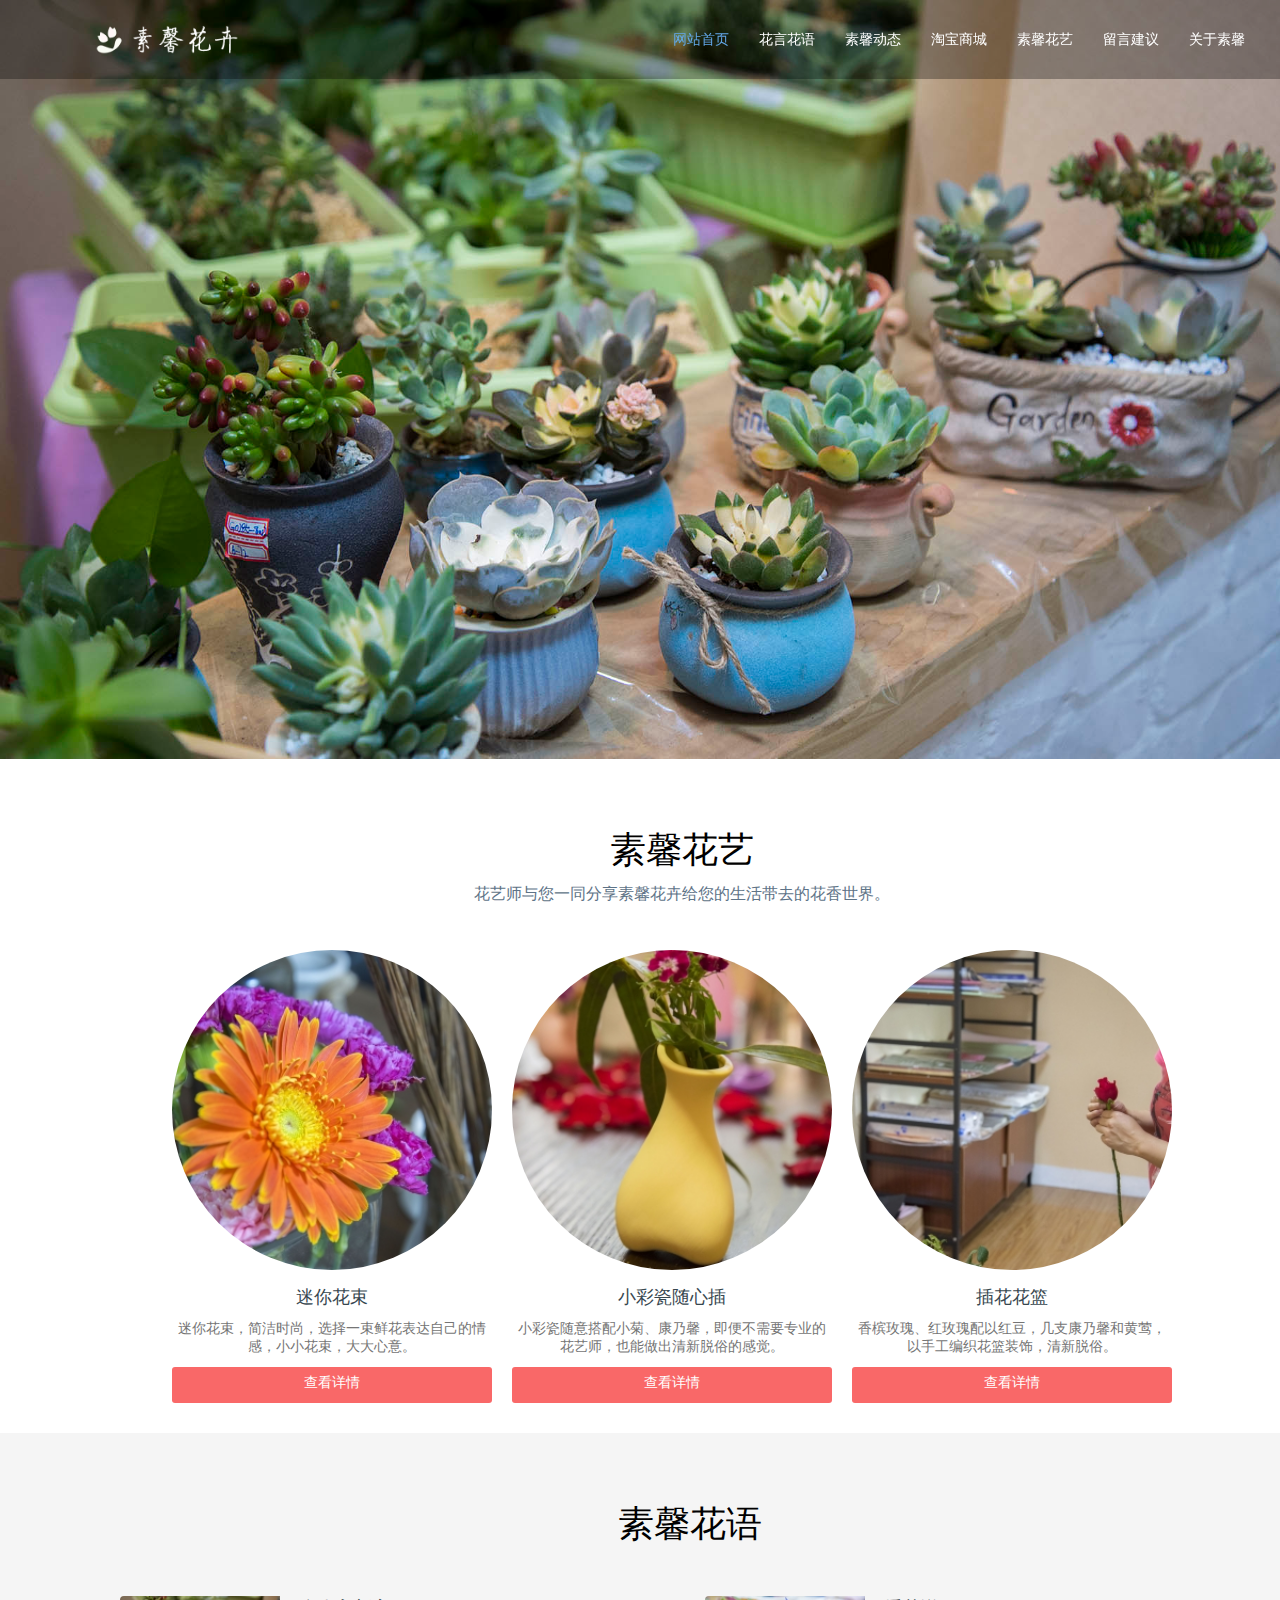
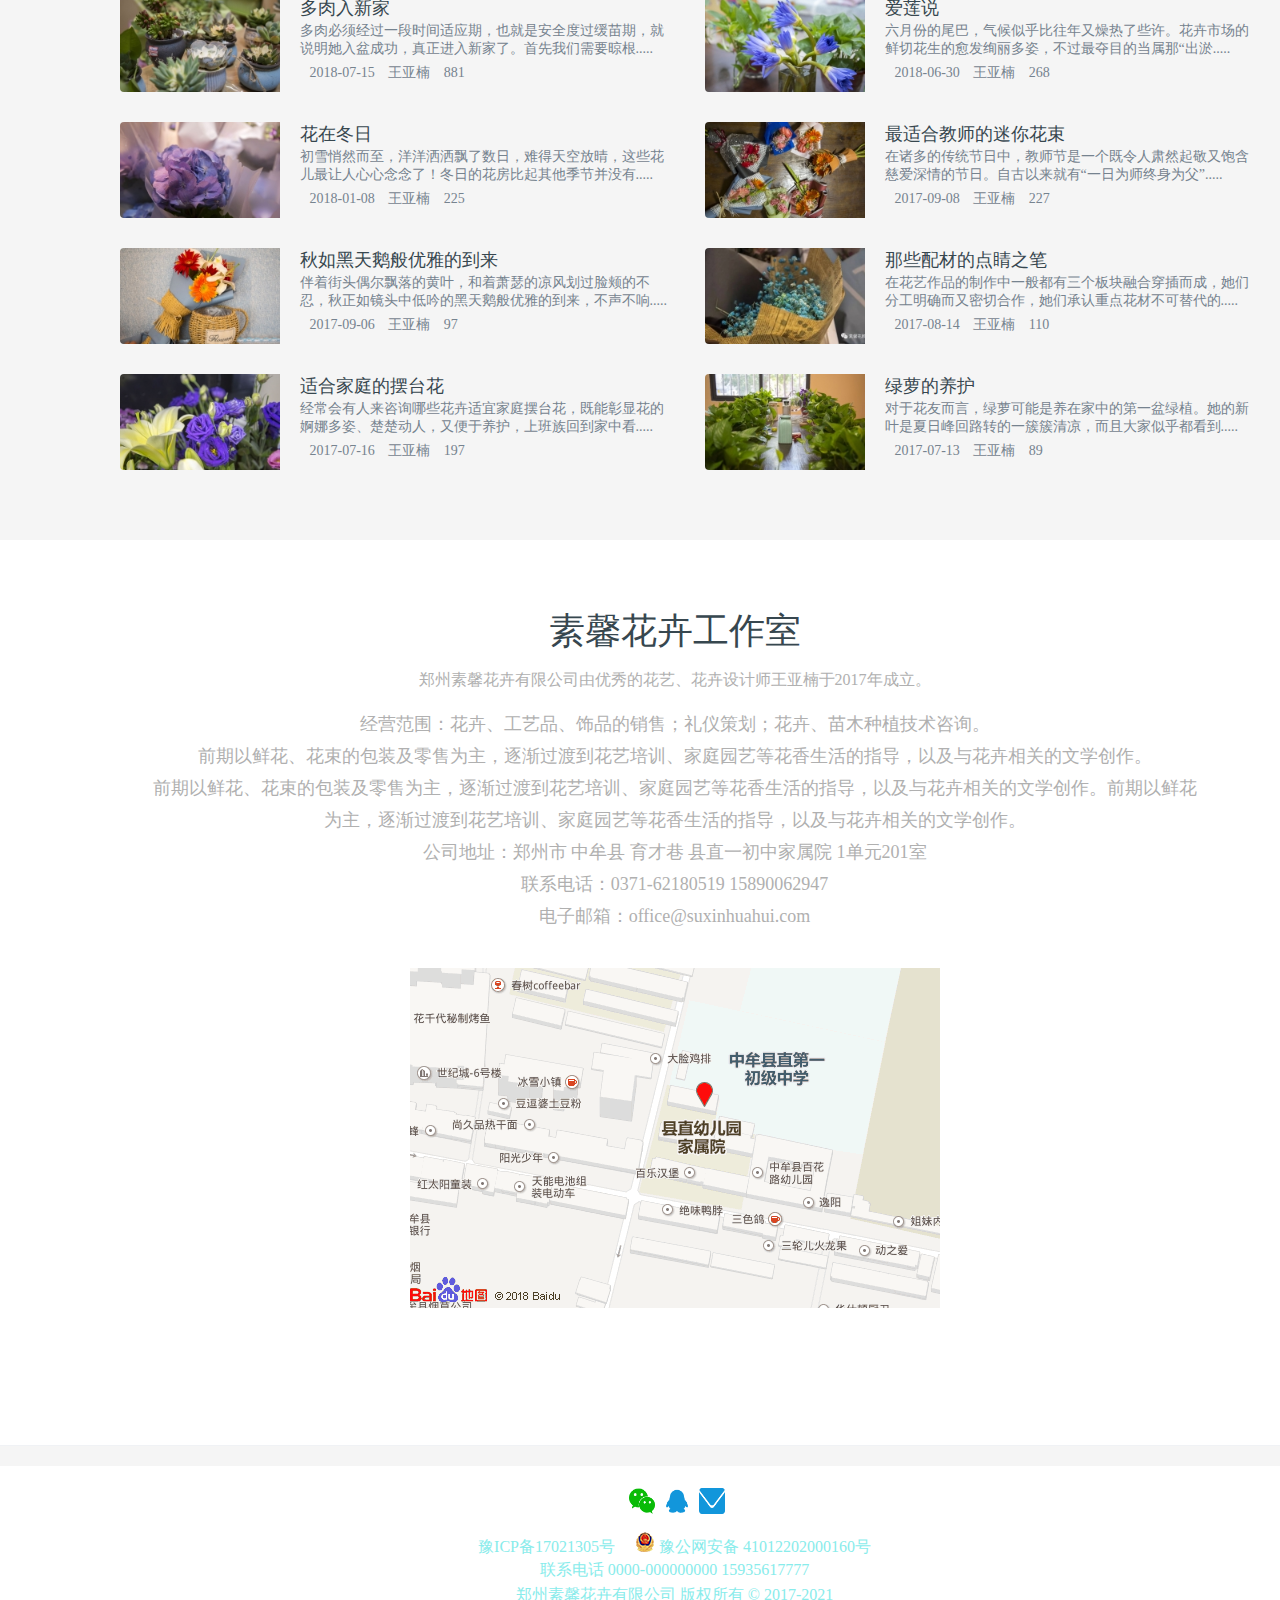
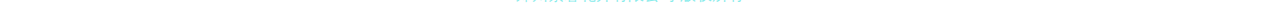
<file: index.html>
<!DOCTYPE html>
<html lang="en">
<head>
    <meta charset="UTF-8">
    <title>素心花卉</title>
</head>
<link rel="stylesheet" href="css/素馨花卉.css">
<link rel="stylesheet" href="http://at.alicdn.com/t/font_1019578_id6j3xo025b.css">
<body>
<!--导航栏开始-->
<div class="top">
    <div class="title">
        <img src="img/素馨花卉/top/logo.png" alt="">
        <p class="title-text">关于素馨</p>
        <p class="title-text">留言建议</p>
        <p class="title-text">素馨花艺</p>
        <p class="title-text">淘宝商城</p>
        <p class="title-text">素馨动态</p>
        <p class="b title-text"><a href="花言花语.html">花言花语</a></p>
        <p class="a title-text">网站首页</p>

    </div>
</div>
<!--导航栏结束-->
<!--轮播图开始-->
<div class="lunbo">
    <img src="img/素馨花卉/lunbo/lunbo1.jpg" alt="">
    <div class="dots">
        <div class="dot hover"></div>
        <div class="dot"></div>
    </div>
</div>
<!--轮播图结束-->
<!--素馨花艺开始-->
<div class="huayi-box">
    <div class="container">
        <div class="container-title">
          <li class="name">素馨花艺</li>
            <li class="desc">花艺师与您一同分享素馨花卉给您的生活带去的花香世界。</li>
        </div>
        <div class="container-bd">
            <div class="jiantou">
                <i class="iconfont icon-arrow_left"></i>
            </div>
            <div class="container-main">
                <div class="box">
                    <img src="img/素馨花卉/huayi/flower1.jpg" alt="" class="circle">
                    <h4>迷你花束</h4>
                    <p>迷你花束，简洁时尚，选择一束鲜花表达自己的情感，小小花束，大大心意。</p>
                    <div class="desc">
                        <p class="desc-word">
                            <i class="iconfont icon-shexiangji"></i>
                            查看详情
                        </p>
                    </div>
                </div>
                <div class="box">
                    <img src="img/素馨花卉/huayi/flower2.jpg" alt="" class="circle">
                    <h4>小彩瓷随心插</h4>
                    <p>小彩瓷随意搭配小菊、康乃馨，即便不需要专业的花艺师，也能做出清新脱俗的感觉。</p>
                    <div class="desc">
                        <p class="desc-word">
                            <i class="iconfont icon-shexiangji"></i>
                            查看详情
                        </p>
                    </div>
                </div>
                <div class="box">
                    <img src="img/素馨花卉/huayi/flower3.jpg" alt="" class="circle">
                    <h4>插花花篮</h4>
                    <p>香槟玫瑰、红玫瑰配以红豆，几支康乃馨和黄莺，以手工编织花篮装饰，清新脱俗。</p>
                    <div class="desc">
                        <p class="desc-word">
                            <i class="iconfont icon-shexiangji"></i>
                            查看详情
                        </p>
                    </div>
                </div>
                <div class="jiantou1">
                    <i class="iconfont icon-arrow_right"></i>
                </div>
            </div>
        </div>
    </div>
</div>
<!--素馨花艺结束-->
<!--素馨花语开始-->
<div class="huayu-box">
<div class="huayu-body">
    <div class="huayu-title">
        <li class="name">素馨花语</li>
    </div>
    <div class="huayu-text">
        <div class="huayu-small">
                <img src="img/素馨花卉/huayu/huayu1.jpg" alt="">
            <div class="text-bigbox">
                <li class="small-title">
                  多肉入新家
                </li>
                <li class="small-text">
                    多肉必须经过一段时间适应期，也就是安全度过缓苗期，就说明她入盆成功，真正进入新家了。首先我们需要晾根.....
                </li>
                <li class="small-info">
                    <span>2018-07-15</span>
                    <span>王亚楠</span>
                    <span>
                        <i class="iconfont icon-yanjing"></i>
                        881
                    </span>
                </li>
            </div>
        </div>
        <div class="huayu-small">
            <span><img src="img/素馨花卉/huayu/huayu2.jpg" alt=""></span>
            <div class="text-bigbox">
                <li class="small-title">
                    爱莲说
                </li>
                <li class="small-text">
                    六月份的尾巴，气候似乎比往年又燥热了些许。花卉市场的鲜切花生的愈发绚丽多姿，不过最夺目的当属那“出淤.....
                </li>
                <li class="small-info">
                    <span>2018-06-30</span>
                    <span>王亚楠</span>
                    <span>
                        <i class="iconfont icon-yanjing"></i>
                        268
                    </span>
                </li>
            </div>
        </div>
        <div class="huayu-small">
            <img src="img/素馨花卉/huayu/huayu3.jpg" alt="">
            <div class="text-bigbox">
                <li class="small-title">
                    花在冬日
                </li>
                <li class="small-text">
                    初雪悄然而至，洋洋洒洒飘了数日，难得天空放晴，这些花儿最让人心心念念了！冬日的花房比起其他季节并没有.....                </li>
                <li class="small-info">
                    <span>2018-01-08</span>
                    <span>王亚楠</span>
                    <span>
                        <i class="iconfont icon-yanjing"></i>
                        225
                    </span>
                </li>
            </div>
        </div>
        <div class="huayu-small">
            <img src="img/素馨花卉/huayu/huayu4.jpg" alt="">
            <div class="text-bigbox">
                <li class="small-title">
                    最适合教师的迷你花束
                </li>
                <li class="small-text">
                    在诸多的传统节日中，教师节是一个既令人肃然起敬又饱含慈爱深情的节日。自古以来就有“一日为师终身为父”.....                </li>
                <li class="small-info">
                    <span>2017-09-08</span>
                    <span>王亚楠</span>
                    <span>
                        <i class="iconfont icon-yanjing"></i>
                        227
                    </span>
                </li>
            </div>
        </div>
        <div class="huayu-small">
            <img src="img/素馨花卉/huayu/huayu5.jpg" alt="">
            <div class="text-bigbox">
                <li class="small-title">
                    秋如黑天鹅般优雅的到来
                </li>
                <li class="small-text">
                    伴着街头偶尔飘落的黄叶，和着萧瑟的凉风划过脸颊的不忍，秋正如镜头中低吟的黑天鹅般优雅的到来，不声不响.....                </li>
                <li class="small-info">
                    <span>2017-09-06</span>
                    <span>王亚楠</span>
                    <span>
                        <i class="iconfont icon-yanjing"></i>
                        97
                    </span>
                </li>
            </div>
        </div>
        <div class="huayu-small">
            <img src="img/素馨花卉/huayu/huayu6.jpg" alt="">
            <div class="text-bigbox">
                <li class="small-title">
                    那些配材的点睛之笔
                </li>
                <li class="small-text">
                    在花艺作品的制作中一般都有三个板块融合穿插而成，她们分工明确而又密切合作，她们承认重点花材不可替代的.....                </li>
                <li class="small-info">
                    <span>2017-08-14</span>
                    <span>王亚楠</span>
                    <span>
                        <i class="iconfont icon-yanjing"></i>
                        110
                    </span>
                </li>
            </div>
        </div>
        <div class="huayu-small">
            <img src="img/素馨花卉/huayu/huayu7.jpg" alt="">
            <div class="text-bigbox">
                <li class="small-title">
                    适合家庭的摆台花
                </li>
                <li class="small-text">
                    经常会有人来咨询哪些花卉适宜家庭摆台花，既能彰显花的婀娜多姿、楚楚动人，又便于养护，上班族回到家中看.....                </li>
                <li class="small-info">
                    <span>2017-07-16</span>
                    <span>王亚楠</span>
                    <span>
                        <i class="iconfont icon-yanjing"></i>
                        197
                    </span>
                </li>
            </div>
        </div>
        <div class="huayu-small">
            <img src="img/素馨花卉/huayu/huayu8.jpg" alt="">
            <div class="text-bigbox">
                <li class="small-title">
                    绿萝的养护
                </li>
                <li class="small-text">
                    对于花友而言，绿萝可能是养在家中的第一盆绿植。她的新叶是夏日峰回路转的一簇簇清凉，而且大家似乎都看到.....                </li>
                <li class="small-info">
                    <span>2017-07-13</span>
                    <span>王亚楠</span>
                    <span>
                        <i class="iconfont icon-yanjing"></i>
                        89
                    </span>
                </li>
            </div>
        </div>
    </div>
</div>
</div>
<!--素馨花语结束-->
<!--工作室开始-->
<div class="workroom-box">
<div class="workroom-cont">
    <div class="workroom-title">
        <p>素馨花卉工作室</p>
    </div>
    <div class="workroom-text">
        <p class="first">
            郑州素馨花卉有限公司由优秀的花艺、花卉设计师王亚楠于2017年成立。
        </p>
        <p class="second">
            经营范围：花卉、工艺品、饰品的销售；礼仪策划；花卉、苗木种植技术咨询。
        </p>
        <p class="second">
            前期以鲜花、花束的包装及零售为主，逐渐过渡到花艺培训、家庭园艺等花香生活的指导，以及与花卉相关的文学创作。
        </p>
        <p class="second">
            前期以鲜花、花束的包装及零售为主，逐渐过渡到花艺培训、家庭园艺等花香生活的指导，以及与花卉相关的文学创作。前期以鲜花
        </p>
        <p class="second">
            为主，逐渐过渡到花艺培训、家庭园艺等花香生活的指导，以及与花卉相关的文学创作。
        </p>
        <p class="second">
            公司地址：郑州市 中牟县 育才巷 县直一初中家属院 1单元201室
        </p>
        <p class="second">
            联系电话：0371-62180519 15890062947
        </p>
        <p class="second">
            电子邮箱：office@suxinhuahui.com
        </p>
        <p class="second">
            <!--空一行-->
        </p>
        <div class="map">
            <img src="img/素馨花卉/workroom/map.png" alt="">
        </div>
    </div>
</div>
</div>
<!--工作室结束-->
<!--底部开始-->
<div class="footer-box">
    <div class="first-line">
        <!--空一行-->
    </div>
    <div class="tubiao">
        <img src="img/素馨花卉/dibu/weixin.png" alt="" class="pic">
        <img src="img/素馨花卉/dibu/QQ.png" alt="" class="pic">
        <img src="img/素馨花卉/dibu/email.png" alt="" class="pic">
    </div>
    <div class="foot-text">
        <div class="text-box">豫ICP备17021305号&nbsp&nbsp&nbsp&nbsp
            <img src="img/素馨花卉/dibu/gonganbeian.png" alt="">
            豫公网安备 41012202000160号</div>
        <div class="text-box">联系电话 0000-000000000  15935617777</div>
        <div class="text-box">郑州素馨花卉有限公司 版权所有 © 2017-2021</div>
    </div>
</div>
<!--底部结束-->
</body>
</html>
</file>
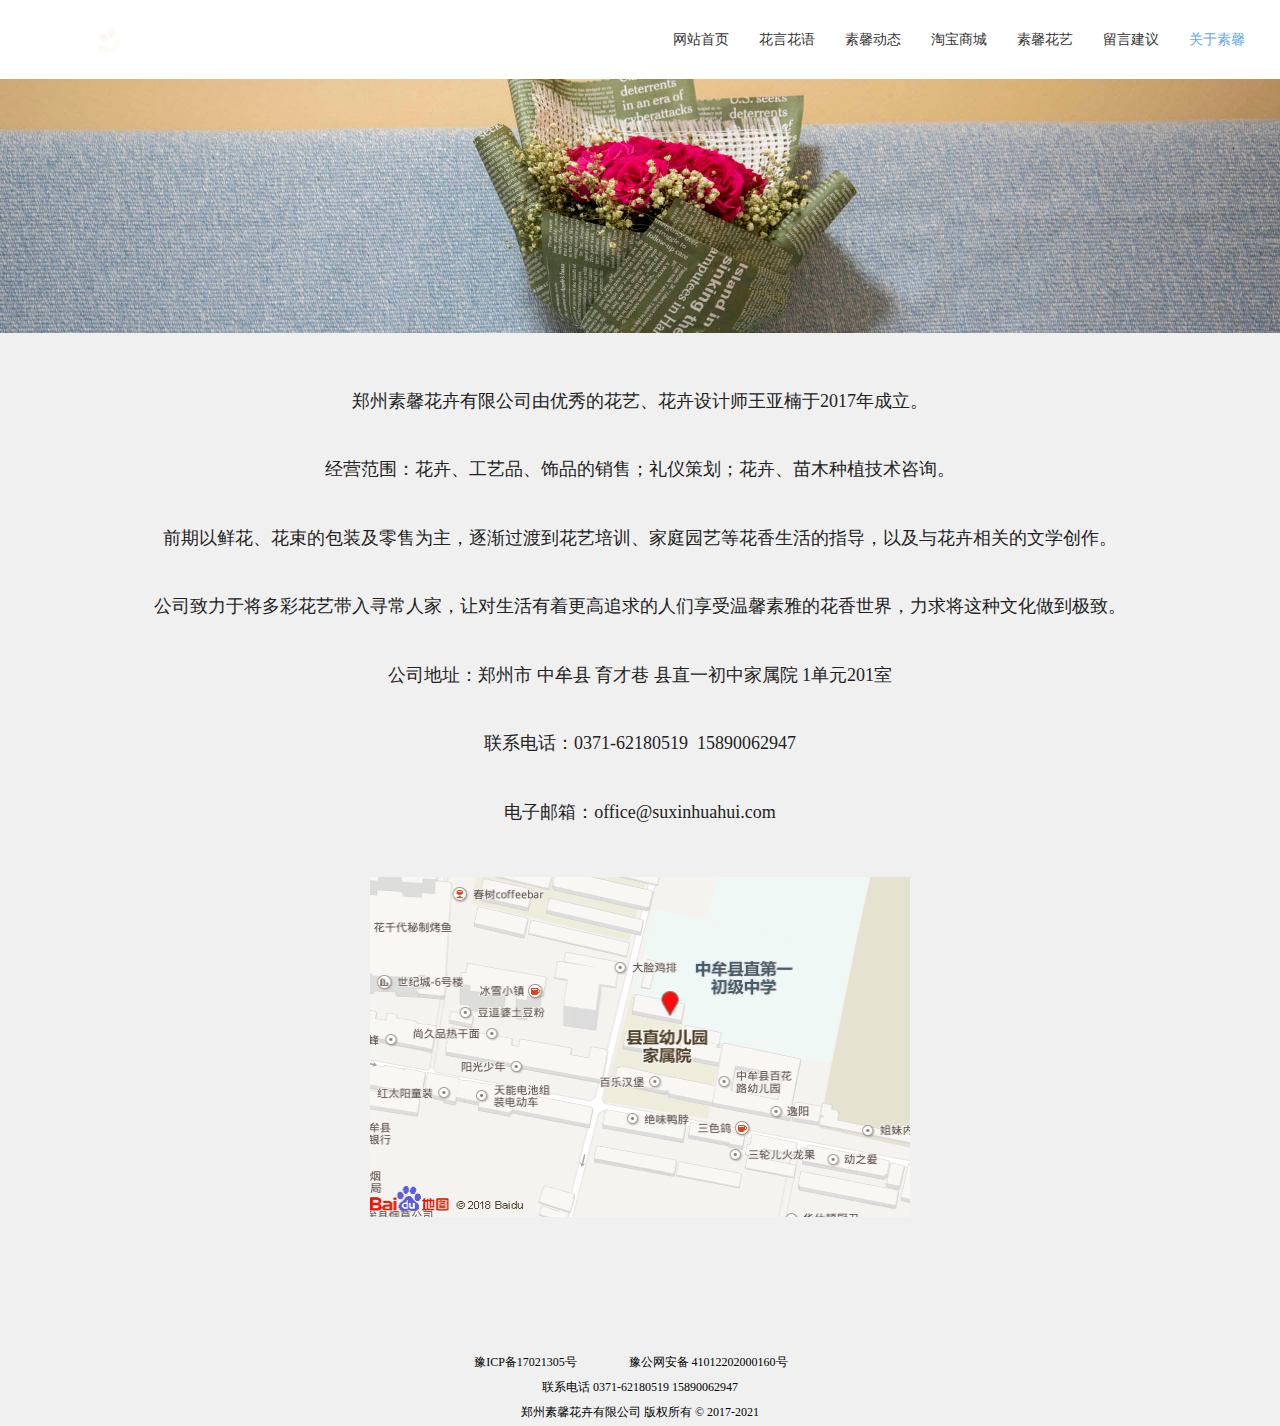
<file: 关于素馨.html>
<!DOCTYPE html>
<html lang="en">
<head>
    <meta charset="UTF-8">
    <title>关于素馨</title>
    <link rel="stylesheet" href="css/关于素馨.css">
    <link rel="stylesheet" href="http://at.alicdn.com/t/font_1023496_upj29o3gq6o.css">
</head>
<body>
<div class="bigbox">
    <!--导航栏开始-->
    <div class="top">
        <div class="title">
            <img src="img/素馨花卉/top/logo.png" alt="">
            <p class="a title-text">关于素馨</p>
            <p class="title-text">留言建议</p>
            <p class="title-text">素馨花艺</p>
            <p class="title-text">淘宝商城</p>
            <p class="title-text">素馨动态</p>
            <p class="title-text">花言花语</p>
            <p class="title-text">网站首页</p>
        </div>
    </div>
    <!--导航栏结束-->
    <div class="flowers-two">
        <img src="img/关于素馨/关于素馨.JPG" alt="">
    </div>
    <!--第三行开始-->
    <div class="flowers-three">
        <div class="three-words">郑州素馨花卉有限公司由优秀的花艺、花卉设计师王亚楠于2017年成立。</div>
        <div class="three-words">经营范围：花卉、工艺品、饰品的销售；礼仪策划；花卉、苗木种植技术咨询。</div>
        <div class="three-words">前期以鲜花、花束的包装及零售为主，逐渐过渡到花艺培训、家庭园艺等花香生活的指导，以及与花卉相关的文学创作。</div>
        <div class="three-words">公司致力于将多彩花艺带入寻常人家，让对生活有着更高追求的人们享受温馨素雅的花香世界，力求将这种文化做到极致。</div>
        <div class="three-words">公司地址：郑州市 中牟县 育才巷 县直一初中家属院 1单元201室</div>
        <div class="three-words">联系电话：0371-62180519 &nbsp;15890062947</div>
        <div class="three-words">电子邮箱：office@suxinhuahui.com</div>
    </div>
    <!--第三行结束-->
    <!--第四行开始-->
    <div class="flowers-four">
        <img src="img/关于素馨/map.png" alt="">
    </div>
    <!--第四行结束-->
    <!--底部-->

    <div class="flowers-last">
        <div class="last-box">
            <div class="last-one">
                <i class="iconfont icon-weixin"></i>
            </div>
            <div class="last-two">
                <i class="iconfont icon-qq-copy"></i>
            </div>
            <div class="last-three">
                <i class="iconfont icon-duanxin"></i>
            </div>
        </div>
    </div>
    <div class="flowers-footer">
        <div class="footer-one">
            <div class="footer-box">
                <div class="footer-big">豫ICP备17021305号</div>
                <div class="footer-small">豫公网安备 41012202000160号</div>
            </div>
        </div>
        <div class="footer-one">联系电话 0371-62180519  15890062947</div>
        <div class="footer-one">郑州素馨花卉有限公司 版权所有 © 2017-2021</div>
    </div>
    <!--底部-->
</div>
</body>
</html>
</file>
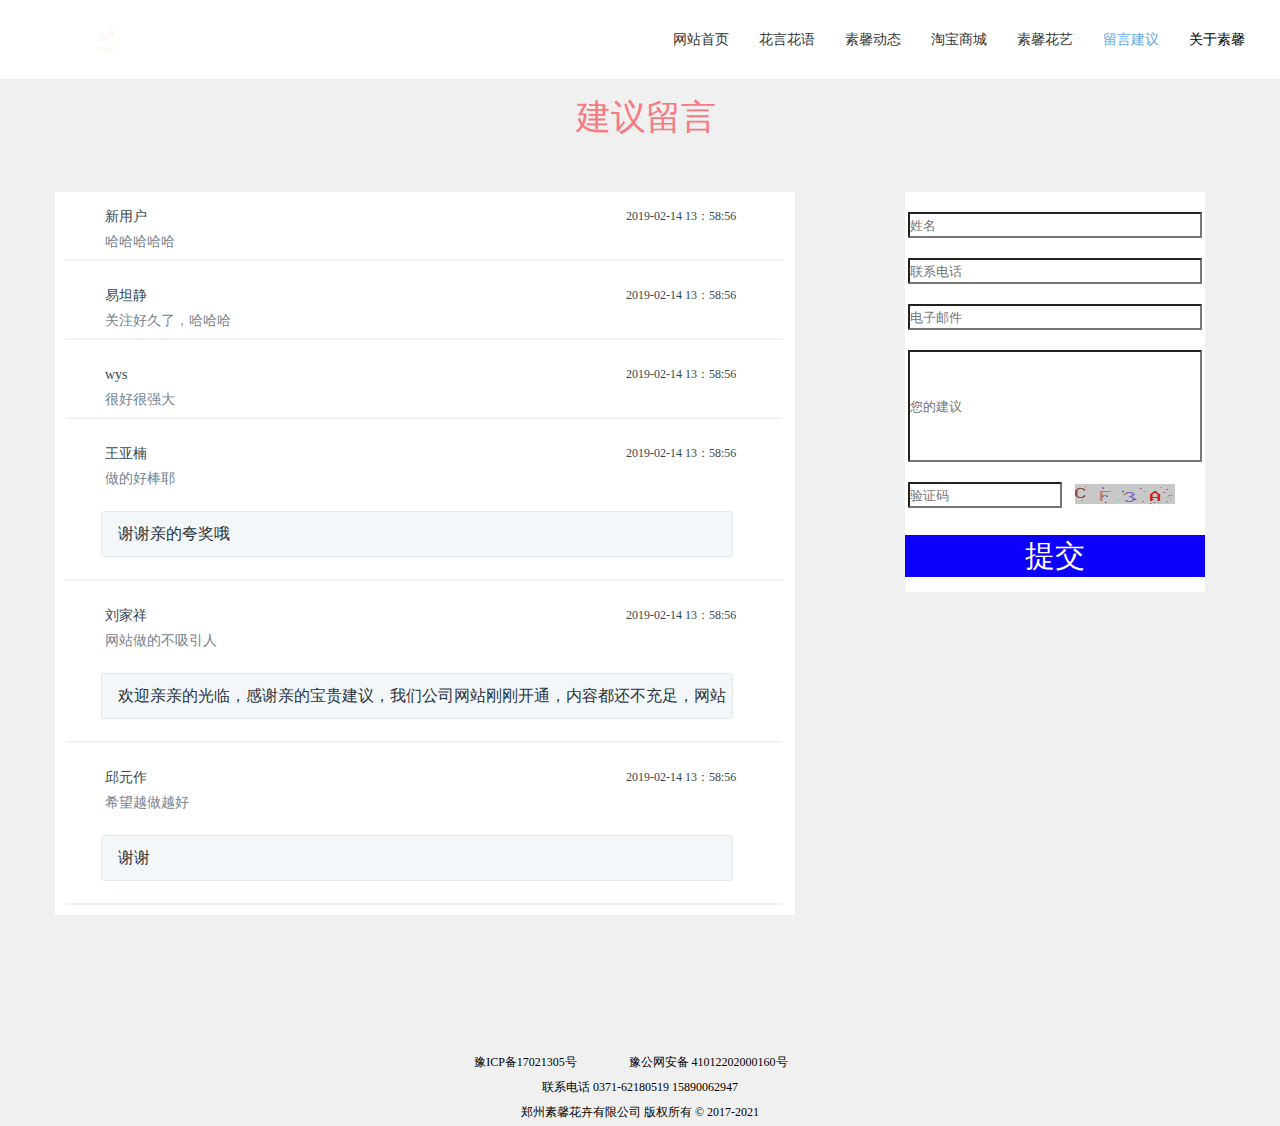
<file: 留言建议.html>
<!DOCTYPE html>
<html lang="en">
<head>
    <meta charset="UTF-8">
    <title>留言建议</title>
    <link rel="stylesheet" href="css/留言建议.css">
    <link rel="stylesheet" href="http://at.alicdn.com/t/font_1019578_tpl2fi1ukp.css">
</head>
<body>
<div class="bigbox">
    <!--导航栏开始-->
    <div class="top">
        <div class="title">
            <img src="img/素馨花卉/top/logo.png" alt="">
            <p class="b title-text"><a href="关于素馨.html">关于素馨</a></p>
            <p class="a title-text">留言建议</p>
            <p class="title-text">素馨花艺</p>
            <p class="title-text">淘宝商城</p>
            <p class="title-text">素馨动态</p>
            <p class="title-text">花言花语</p>
            <p class="title-text">网站首页</p>
        </div>
    </div>
    <!--导航栏结束-->

    <!--第二行-->
    <div class="flowers-two">建议留言</div>
    <!--第二行-->

    <!--大块开始-->
    <div class="flowers-three">
        <div class="three-bigger">
            <div class="bigger-left">
                <div class="left-bigger">
                    <div class="iconKuang"><i class="iconfont icon-yonghu"></i></div>
                    <div class="bigger-one">
                        <div class="one-left">新用户</div>
                        <div class="one-right">2019-02-14 13：58:56</div>
                    </div>
                    <div class="bigger-one1">哈哈哈哈哈</div>
                </div>
                <div class="left-bigger">
                    <div class="iconKuang"><i class="iconfont icon-yonghu"></i></div>
                    <div class="bigger-one">
                        <div class="one-left">易坦静</div>
                        <div class="one-right">2019-02-14 13：58:56</div>
                    </div>
                    <div class="bigger-one1">关注好久了，哈哈哈</div>
                </div>
                <div class="left-bigger">
                    <div class="iconKuang"><i class="iconfont icon-yonghu"></i></div>
                    <div class="bigger-one">
                        <div class="one-left">wys</div>
                        <div class="one-right">2019-02-14 13：58:56</div>
                    </div>
                    <div class="bigger-one1">很好很强大</div>
                </div>
                <div class="left-bigger1">
                    <div class="iconKuang"><i class="iconfont icon-yonghu"></i></div>
                    <div class="bigger-one">
                        <div class="one-left">王亚楠</div>
                        <div class="one-right">2019-02-14 13：58:56</div>
                    </div>
                    <div class="bigger-one1">做的好棒耶</div>
                    <div class="one1-box">&nbsp;&nbsp;&nbsp;&nbsp;谢谢亲的夸奖哦</div>
                </div>
                <div class="left-bigger1">
                    <i class="iconfont icon-yonghu"></i>
                    <div class="bigger-one">
                        <div class="one-left">刘家祥</div>
                        <div class="one-right">2019-02-14 13：58:56</div>
                    </div>
                    <div class="bigger-one1">网站做的不吸引人</div>
                    <div class="one1-box">&nbsp;&nbsp;&nbsp;&nbsp;欢迎亲亲的光临，感谢亲的宝贵建议，我们公司网站刚刚开通，内容都还不充足，网站模板与外观等还都在调试中，敬请期待啊</div>
                </div>
                <div class="left-bigger1">
                    <i class="iconfont icon-yonghu"></i>
                    <div class="bigger-one">
                        <div class="one-left">邱元作</div>
                        <div class="one-right">2019-02-14 13：58:56</div>
                    </div>
                    <div class="bigger-one1">希望越做越好</div>
                    <div class="one1-box">&nbsp;&nbsp;&nbsp;&nbsp;谢谢</div>
                </div>
            </div>
            <div class="bigger-right">
                <input type="text" placeholder="姓名">
                <input type="text" placeholder="联系电话">
                <input type="text" placeholder="电子邮件">
                <div class="right-box">
                <input type="text" placeholder="您的建议" >
                </div>
                <div class="right-box1">
                    <input type="text" placeholder="验证码">
                    <img src="img/留言建议/验证码.png" alt="">
                </div>
                <div class="right2">提交</div>
            </div>
        </div>
    </div>
    <!--底部-->

    <div class="flowers-last">
        <div class="last-box">
            <div class="last-one">
                <i class="iconfont icon-weixin"></i>
            </div>
            <div class="last-two">
                <i class="iconfont icon-qq-copy"></i>
            </div>
            <div class="last-three">
                <i class="iconfont icon-duanxin"></i>
            </div>
        </div>
    </div>
    <div class="flowers-footer">
        <div class="footer-one">
            <div class="footer-box">
                <div class="footer-big">豫ICP备17021305号</div>
                <div class="footer-small">豫公网安备 41012202000160号</div>
            </div>
        </div>
        <div class="footer-one">联系电话 0371-62180519  15890062947</div>
        <div class="footer-one">郑州素馨花卉有限公司 版权所有 © 2017-2021</div>
    </div>
    <!--底部-->
</div>
</div>
</body>
</html>
</file>
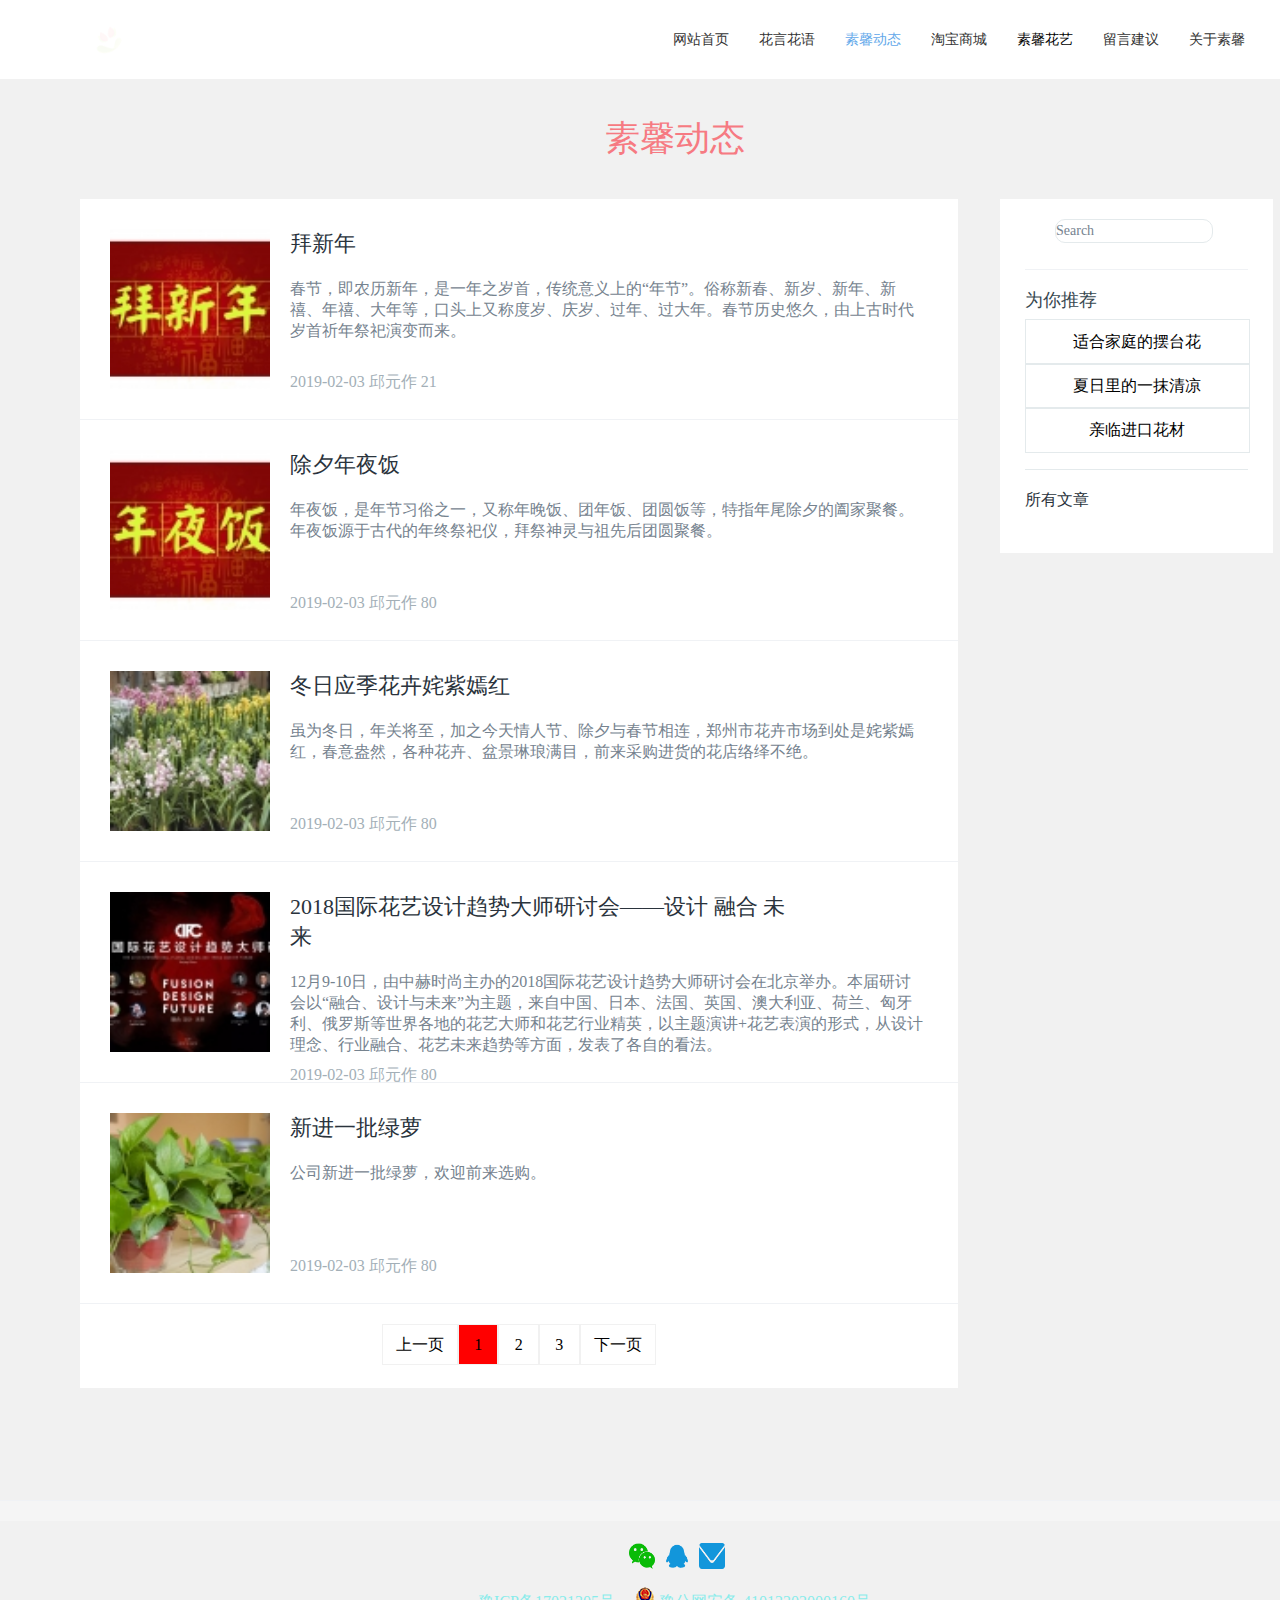
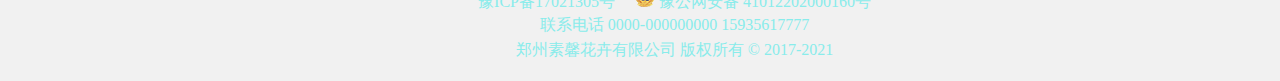
<file: 素馨动态.html>
<!DOCTYPE html>
<html lang="en">
<head>
    <meta charset="UTF-8">
    <title>素馨动态</title>
</head>
<link rel="stylesheet" href="css/素馨动态.css">
<link rel="stylesheet" href="http://at.alicdn.com/t/font_1019578_id6j3xo025b.css">
<body>
<!--导航栏开始-->
<div class="top">
    <div class="title">
        <img src="img/素馨花卉/top/logo.png" alt="">
        <p class="title-text">关于素馨</p>
        <p class="title-text">留言建议</p>
        <p class="b title-text"><a href="素馨花艺.html">素馨花艺</a></p>
        <p class="title-text">淘宝商城</p>
        <p class="a title-text">素馨动态</p>
        <p class="title-text">花言花语</p>
        <p class="title-text">网站首页</p>     <!--继承title-text的样式-->
    </div>
</div>
<!--导航栏结束-->

<!--主体开始-->
<div class="big-box">
    <div class="top1"><p>素馨动态</p></div>
    <div class="zuo">
        <div class="bd-zuo1">
            <div class="bd-zuo11">
                <img src="img/素馨动态/zuo1.jpg" alt="">
                <div class="bd-zuo11-you">
                    <p class="p1">拜新年</p>
                    <p class="p2">春节，即农历新年，是一年之岁首，传统意义上的“年节”。俗称新春、新岁、新年、新禧、年禧、大年等，口头上又称度岁、庆岁、过年、过大年。春节历史悠久，由上古时代岁首祈年祭祀演变而来。</p>
                    <p class="p3">2019-02-03      邱元作      <i class="iconfont icon-yanjing"></i>      21</p>
                </div>
            </div>
        </div>
        <div class="bd-zuo1">
            <div class="bd-zuo11">
                <img src="img/素馨动态/zuo2.jpg" alt="">
                <div class="bd-zuo11-you">
                    <p class="p1">除夕年夜饭</p>
                    <p class="p2">年夜饭，是年节习俗之一，又称年晚饭、团年饭、团圆饭等，特指年尾除夕的阖家聚餐。年夜饭源于古代的年终祭祀仪，拜祭神灵与祖先后团圆聚餐。</p>
                    <p class="p3">2019-02-03      邱元作     <i class="iconfont icon-yanjing"></i>      80</p>
                </div>
            </div>
        </div>
        <div class="bd-zuo1">
            <div class="bd-zuo11">
                <img src="img/素馨动态/zuo3.jpg" alt="">
                <div class="bd-zuo11-you">
                    <p class="p1">冬日应季花卉姹紫嫣红</p>
                    <p class="p2"> 虽为冬日，年关将至，加之今天情人节、除夕与春节相连，郑州市花卉市场到处是姹紫嫣红，春意盎然，各种花卉、盆景琳琅满目，前来采购进货的花店络绎不绝。</p>
                    <p class="p3">2019-02-03      邱元作     <i class="iconfont icon-yanjing"></i>      80</p>
                </div>
            </div>
        </div>
        <div class="bd-zuo1">
            <div class="bd-zuo11">
                <img src="img/素馨动态/zuo4.jpg" alt="">
                <div class="bd-zuo11-you">
                    <p class="p1">2018国际花艺设计趋势大师研讨会——设计 融合 未来</p>
                    <p class="p2">12月9-10日，由中赫时尚主办的2018国际花艺设计趋势大师研讨会在北京举办。本届研讨会以“融合、设计与未来”为主题，来自中国、日本、法国、英国、澳大利亚、荷兰、匈牙利、俄罗斯等世界各地的花艺大师和花艺行业精英，以主题演讲+花艺表演的形式，从设计理念、行业融合、花艺未来趋势等方面，发表了各自的看法。</p>
                    <p class="p3">2019-02-03      邱元作     <i class="iconfont icon-yanjing"></i>      80</p>
                </div>
            </div>
        </div>
        <div class="bd-zuo1">
            <div class="bd-zuo11">
                <img src="img/素馨动态/zuo5.jpg" alt="">
                <div class="bd-zuo11-you">
                    <p class="p1">新进一批绿萝</p>
                    <p class="p2">公司新进一批绿萝，欢迎前来选购。</p>
                    <p class="p3">2019-02-03      邱元作     <i class="iconfont icon-yanjing"></i>      80</p>
                </div>
            </div>
        </div>
        <div class="zuo-di">
            <p1>上一页</p1>
            <p3>1</p3>
            <p2>2</p2>
            <p2>3</p2>
            <p1>下一页</p1>
        </div>
    </div>
    <div class="you">
        <div class="you-1i">
            <div class="you1">
                Search
                <i class="iconfont icon-sousuo1"></i>
            </div>
            <div class="you2">
                <p>为你推荐</p></div>
            <div class="you3">适合家庭的摆台花</div>
            <div class="you4">夏日里的一抹清凉</div>
            <div class="you5">亲临进口花材</div>
            <div class="you6"><p>所有文章</p></div>
        </div>
    </div>
</div>
<!--主体结束-->

<!--底部开始-->
<div class="footer-box">
    <div class="first-line">
        <!--空一行-->
    </div>
    <div class="tubiao">
        <img src="img/素馨花卉/dibu/weixin.png" alt="" class="pic">
        <img src="img/素馨花卉/dibu/QQ.png" alt="" class="pic">
        <img src="img/素馨花卉/dibu/email.png" alt="" class="pic">
    </div>
    <div class="foot-text">
        <div class="text-box">豫ICP备17021305号&nbsp&nbsp&nbsp&nbsp
            <img src="img/素馨花卉/dibu/gonganbeian.png" alt="">
            豫公网安备 41012202000160号</div>
        <div class="text-box">联系电话 0000-000000000  15935617777</div>
        <div class="text-box">郑州素馨花卉有限公司 版权所有 © 2017-2021</div>
    </div>
</div>
<!--底部结束-->
</body>
</html>
</file>
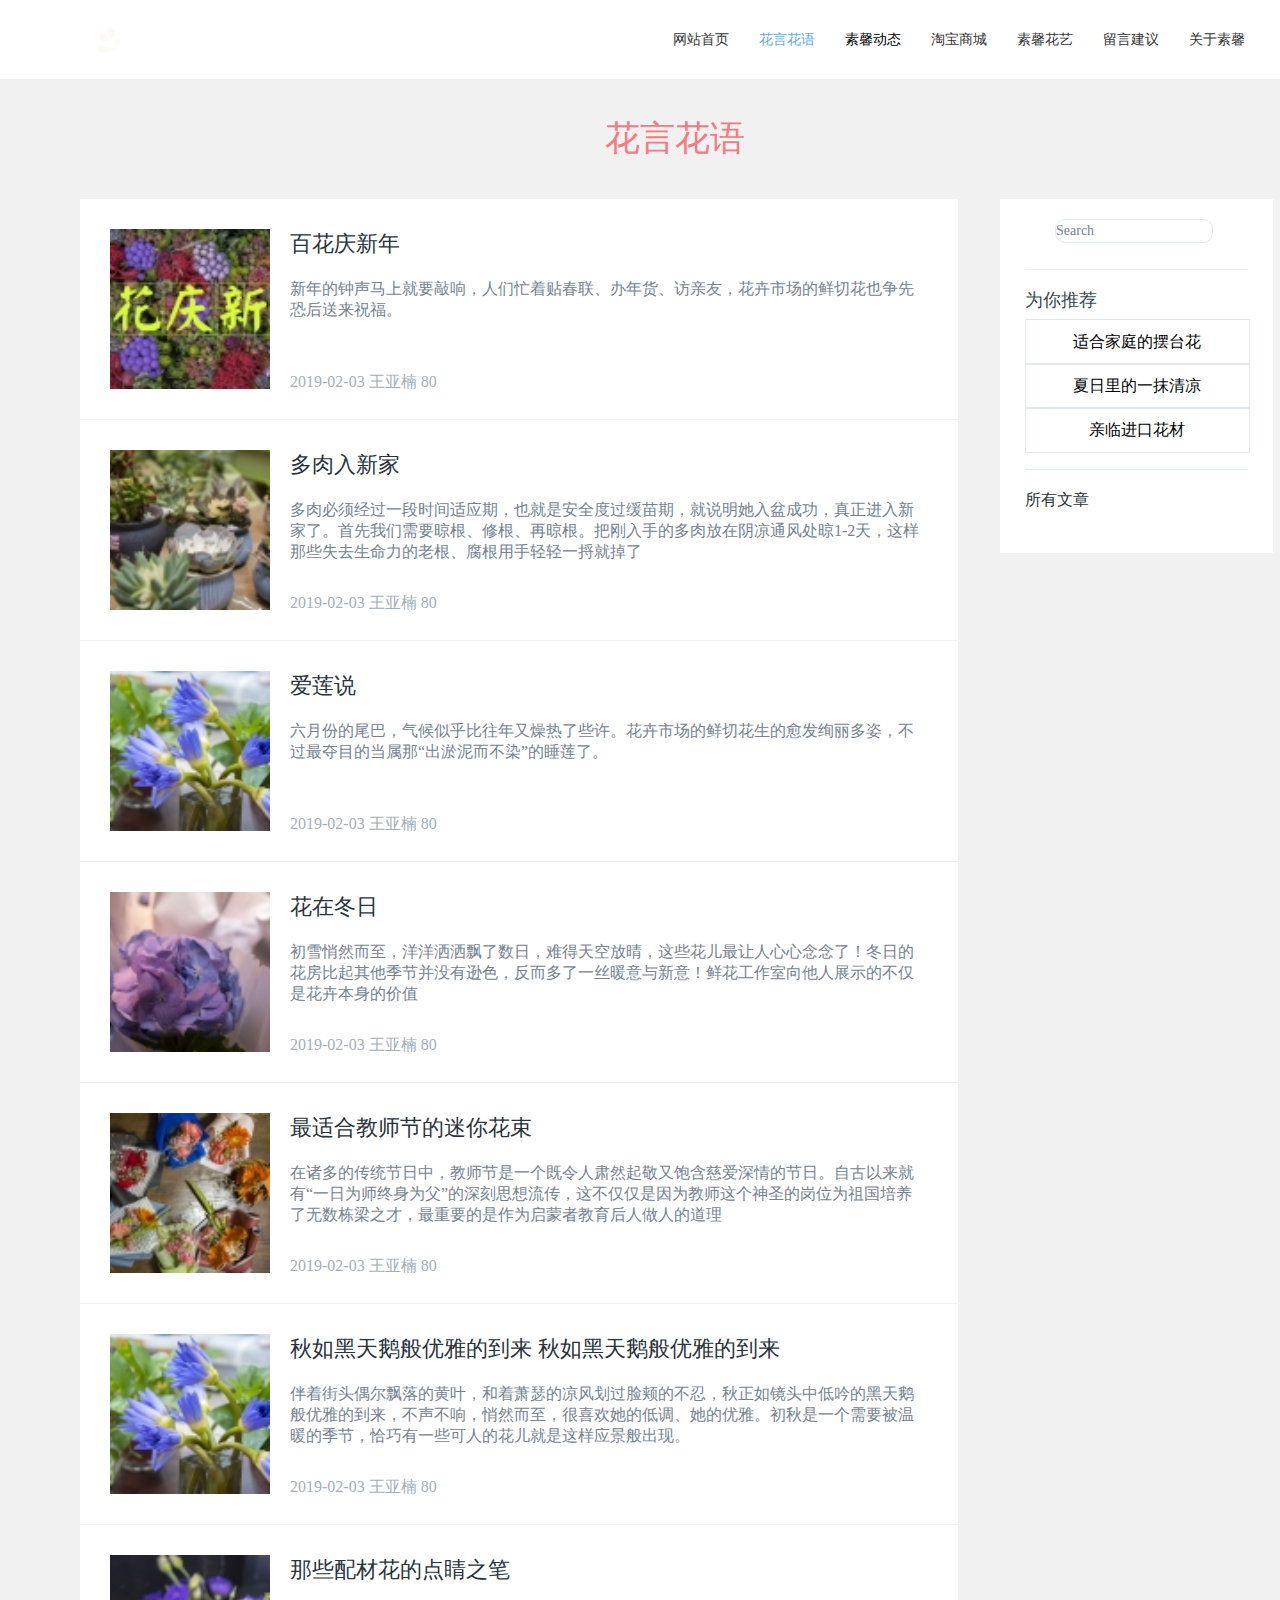
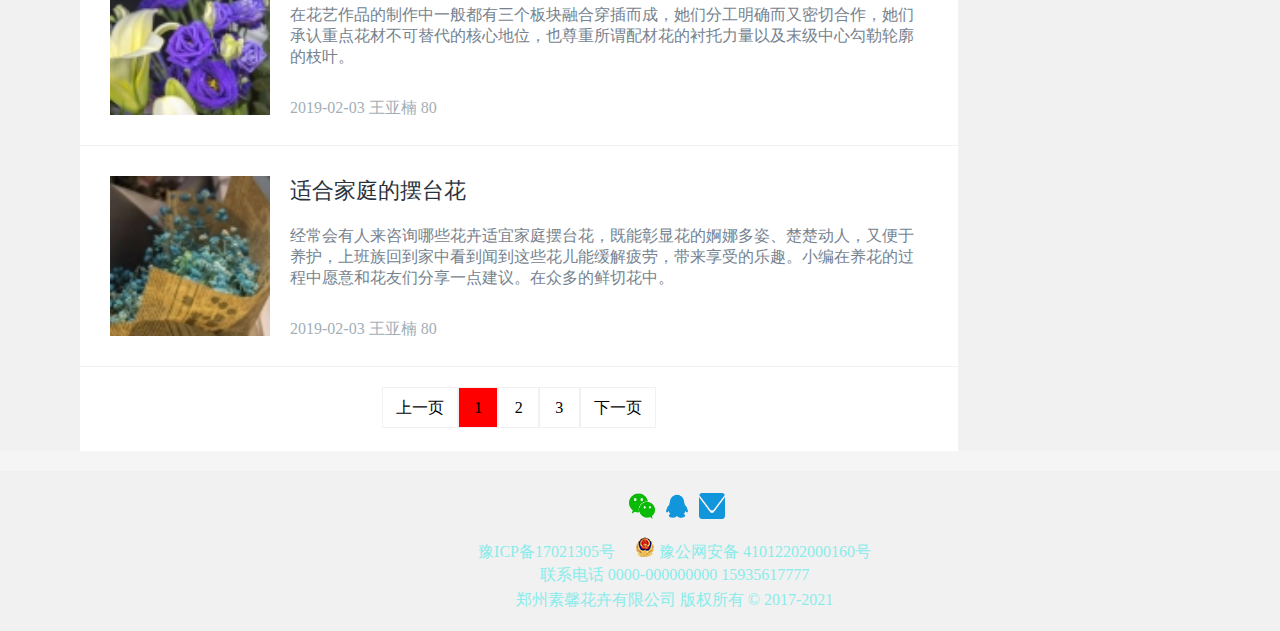
<file: 花言花语.html>
<!DOCTYPE html>
<html lang="en">
<head>
    <meta charset="UTF-8">
    <title>花言花语</title>
</head>
<link rel="stylesheet" href="css/花言花语.css">
<link rel="stylesheet" href="http://at.alicdn.com/t/font_1019578_id6j3xo025b.css">
<body>
<!--导航栏开始-->
<div class="top">
    <div class="title">
        <img src="img/素馨花卉/top/logo.png" alt="">
        <p class="title-text">关于素馨</p>
        <p class="title-text">留言建议</p>
        <p class="title-text">素馨花艺</p>
        <p class="title-text">淘宝商城</p>
        <p class="b title-text"><a href="素馨动态.html">素馨动态</a></p>
        <p class="a title-text">花言花语</p>
        <p class="title-text">网站首页</p>     <!--继承title-text的样式-->
    </div>
</div>
<!--导航栏结束-->

<!--主体开始-->
<div class="big-box">
    <div class="top1"><p>花言花语</p></div>
    <div class="zuo">
        <div class="bd-zuo1">
        <div class="bd-zuo11">
            <img src="img/花言花语/zuo1.jpg" alt="">
            <div class="bd-zuo11-you">
                <p class="p1">百花庆新年</p>
                <p class="p2">新年的钟声马上就要敲响，人们忙着贴春联、办年货、访亲友，花卉市场的鲜切花也争先恐后送来祝福。</p>
                <p class="p3">2019-02-03      王亚楠     <i class="iconfont icon-yanjing"></i>      80</p>
            </div>
        </div>
    </div>
        <div class="bd-zuo1">
        <div class="bd-zuo11">
            <img src="img/花言花语/zuo2.jpg" alt="">
            <div class="bd-zuo11-you">
                <p class="p1">多肉入新家</p>
                <p class="p2">多肉必须经过一段时间适应期，也就是安全度过缓苗期，就说明她入盆成功，真正进入新家了。首先我们需要晾根、修根、再晾根。把刚入手的多肉放在阴凉通风处晾1-2天，这样那些失去生命力的老根、腐根用手轻轻一捋就掉了</p>
                <p class="p3">2019-02-03      王亚楠     <i class="iconfont icon-yanjing"></i>      80</p>
            </div>
        </div>
    </div>
        <div class="bd-zuo1">
        <div class="bd-zuo11">
            <img src="img/花言花语/zuo3.jpg" alt="">
            <div class="bd-zuo11-you">
                <p class="p1">爱莲说</p>
                <p class="p2">六月份的尾巴，气候似乎比往年又燥热了些许。花卉市场的鲜切花生的愈发绚丽多姿，不过最夺目的当属那“出淤泥而不染”的睡莲了。</p>
                <p class="p3">2019-02-03      王亚楠     <i class="iconfont icon-yanjing"></i>      80</p>
            </div>
        </div>
    </div>
        <div class="bd-zuo1">
        <div class="bd-zuo11">
            <img src="img/花言花语/zuo4.jpg" alt="">
            <div class="bd-zuo11-you">
                <p class="p1">花在冬日</p>
                <p class="p2">初雪悄然而至，洋洋洒洒飘了数日，难得天空放晴，这些花儿最让人心心念念了！冬日的花房比起其他季节并没有逊色，反而多了一丝暖意与新意！鲜花工作室向他人展示的不仅是花卉本身的价值</p>
                <p class="p3">2019-02-03      王亚楠     <i class="iconfont icon-yanjing"></i>      80</p>
            </div>
        </div>
    </div>
        <div class="bd-zuo1">
        <div class="bd-zuo11">
            <img src="img/花言花语/zuo5.jpg" alt="">
            <div class="bd-zuo11-you">
                <p class="p1">
                    最适合教师节的迷你花束</p>
                <p class="p2">在诸多的传统节日中，教师节是一个既令人肃然起敬又饱含慈爱深情的节日。自古以来就有“一日为师终身为父”的深刻思想流传，这不仅仅是因为教师这个神圣的岗位为祖国培养了无数栋梁之才，最重要的是作为启蒙者教育后人做人的道理</p>
                <p class="p3">2019-02-03      王亚楠     <i class="iconfont icon-yanjing"></i>      80</p>
            </div>
        </div>
    </div>
        <div class="bd-zuo1">
            <div class="bd-zuo11">
                <img src="img/花言花语/zuo3.jpg" alt="">
                <div class="bd-zuo11-you">
                    <p class="p1">秋如黑天鹅般优雅的到来
                        秋如黑天鹅般优雅的到来</p>
                    <p class="p2">伴着街头偶尔飘落的黄叶，和着萧瑟的凉风划过脸颊的不忍，秋正如镜头中低吟的黑天鹅般优雅的到来，不声不响，悄然而至，很喜欢她的低调、她的优雅。初秋是一个需要被温暖的季节，恰巧有一些可人的花儿就是这样应景般出现。</p>
                    <p class="p3">2019-02-03      王亚楠     <i class="iconfont icon-yanjing"></i>      80</p>
                </div>
            </div>
        </div>
        <div class="bd-zuo1">
            <div class="bd-zuo11">
                <img src="img/花言花语/zuo7.jpg" alt="">
                <div class="bd-zuo11-you">
                    <p class="p1">
                        那些配材花的点睛之笔</p>
                    <p class="p2">在花艺作品的制作中一般都有三个板块融合穿插而成，她们分工明确而又密切合作，她们承认重点花材不可替代的核心地位，也尊重所谓配材花的衬托力量以及末级中心勾勒轮廓的枝叶。</p>
                    <p class="p3">2019-02-03      王亚楠     <i class="iconfont icon-yanjing"></i>      80</p>
                </div>
            </div>
        </div>
        <div class="bd-zuo1">
            <div class="bd-zuo11">
                <img src="img/花言花语/zuo8.jpg" alt="">
                <div class="bd-zuo11-you">
                    <p class="p1">
                        适合家庭的摆台花</p>
                    <p class="p2">经常会有人来咨询哪些花卉适宜家庭摆台花，既能彰显花的婀娜多姿、楚楚动人，又便于养护，上班族回到家中看到闻到这些花儿能缓解疲劳，带来享受的乐趣。小编在养花的过程中愿意和花友们分享一点建议。在众多的鲜切花中。</p>
                    <p class="p3">2019-02-03      王亚楠     <i class="iconfont icon-yanjing"></i>      80</p>
                </div>
            </div>
        </div>
        <div class="zuo-di">
            <p1>上一页</p1>
            <p3>1</p3>
            <p2>2</p2>
            <p2>3</p2>
            <p1>下一页</p1>
        </div>
    </div>
    <div class="you">
        <div class="you-1i">
            <div class="you1">
                Search
                <i class="iconfont icon-sousuo1"></i>
            </div>
            <div class="you2">
                <p>为你推荐</p></div>
            <div class="you3">适合家庭的摆台花</div>
            <div class="you4">夏日里的一抹清凉</div>
            <div class="you5">亲临进口花材</div>
            <div class="you6"><p>所有文章</p></div>
        </div>
    </div>
</div>
<!--主体结束-->

<!--底部开始-->
<div class="footer-box">
    <div class="first-line">
        <!--空一行-->
    </div>
    <div class="tubiao">
        <img src="img/素馨花卉/dibu/weixin.png" alt="" class="pic">
        <img src="img/素馨花卉/dibu/QQ.png" alt="" class="pic">
        <img src="img/素馨花卉/dibu/email.png" alt="" class="pic">
    </div>
    <div class="foot-text">
        <div class="text-box">豫ICP备17021305号&nbsp&nbsp&nbsp&nbsp
            <img src="img/素馨花卉/dibu/gonganbeian.png" alt="">
            豫公网安备 41012202000160号</div>
        <div class="text-box">联系电话 0000-000000000  15935617777</div>
        <div class="text-box">郑州素馨花卉有限公司 版权所有 © 2017-2021</div>
    </div>
</div>
<!--底部结束-->
</body>
</html>
</file>
<file: css/素馨花卉.css>
/*清楚浏览器默认样式*/
*{
    margin: 0;
    padding: 0;
    list-style: none;
}
a{
    text-decoration: none;/*文本样式为空*/
}
/*导航栏开始*/
.top{
    width: 1349px;
    height: 79px;
    background: #000000;
    background: rgba(0,0,0,0.3);
    float: left;
    position: fixed;
    z-index: 999;
}
.title{
    width: 1170px;
    height: 79px;
    margin: 0 auto;
    color:#fff;
    position: relative;
}
.title img{
    margin-top: 15px;
    float: left;
    width: 150px;
    height: 50px;
}
.title-text{
    width: 86px;
    height: 79px;
    float: right;               /*向右边浮动*/
    margin: 0 auto;
    line-height: 79px;
    text-align: center;
    font-size: 14px;
    cursor: pointer;       /*鼠标移入显示小手*/

}
.b>a{
    color: white;
}
.a{
    color: #62a8ea;
}
.title-text:hover{         /*鼠标移入变颜色*/
    color: #62a8ea;
}
/*导航栏结束*/
/*轮播图开始*/
.lunbo{
    width: 1349px;
    height: 759px;
    /*background: red;*/
    box-sizing: border-box;   /*防止盒子撑大*/
}
.lunbo img{
    width: 1349px;
    height: 759px;
}
.dots{
    width: 100px;
    height: 10px;
    /*background: red;*/
    position: absolute;
    left: 665px;
    bottom: -170px;
    cursor: pointer;
}
.dot{
    width: 10px;
    height: 10px;
    border-radius: 50%;
    background: #000;
    float: left;
    margin: 0 5px;
    cursor: pointer;       /*鼠标移入显示小手*/
}
.dot:hover{
    background: #00a5c4;
}
.hover{
    /*background: red;*/
    background: #00a5c4;
}
/*轮播图结束*/
/*素馨花艺开始*/
.huayi-box{
    width: 1349px;
    height: 604px;
    /*background: red;*/
    /*position: absolute;*/
}
.container{
    width: 1170px;
    height: 604px;
    /*background: red;*/
    padding-left: 15px;
    position: relative;
    margin: 70px auto;
}
.container-title{
    width: 1140px;
    height: 43px;
    /*background: red;*/
    margin: 0 auto;
    font-size: 36px;
    text-align: center;
    font-weight: 300;
    line-height: 43px;
}
.desc{
    font-size: 16px;
    color: #5e7387;
}
.container-bd{
    width: 1140px;
    height: 476px;
    /*background: red;*/
    margin: 50px auto;
    position: relative;
}
.container-main{
    width: 1020px;
    height: 476px;
    /*background: red;*/
    margin: 0 auto;
}
.box{
    width: 320px;
    height: 420px;
    background: #fff;
    float: left;
    margin-top: 28px;
    text-align: center;
    margin-right: 20px;
}
.box h4{
    font-size: 18px;
    margin-top: 11px;
    margin-bottom: 11px;
    font-weight: 400;
    color: #37474f;
}
.box p{
    font-size: 14px;
    color: #757575;
    margin: 0 0 11px;
    box-sizing: border-box;
}
.box div{
    width: 320px;
    height: 36px;
    background: #f96868;
    font-size: 14px;
    border-radius: 3px;
    color: #fff;
    text-align: center;
    font-weight: 300;
    cursor: pointer;         /*移入变小手*/
    position: relative;
}
.desc p{
    width: 288px;
    height: 22px;
    /*background: blue;*/
    position: absolute;
    left: 16px;
    top: 7px;
    color: #fff;
    font-size: 14px;
}
.desc i{
    color: #9c2115;
}
.circle{
    border-radius: 50%;
    width: 320px;
    height: 320px;
    background: #333333;
}
.jiantou i{
    position: absolute;
    margin-top: 223px;
    font-size: 30px;
    color: red;
    margin-left: 15px;
}
.jiantou1 i{
    position: absolute;
    margin-top: 223px;
    float: right;
    margin-right: 0px;
    font-size: 30px;
    color: red;
    right: 15px;
}
/*素馨花艺结束*/
/*素馨花语开始*/
.huayu-box{
    width:1349px;
    height: 567px;
    background: #f5f5f5;
    padding: 70px 0;
}
.huayu-body{
    position: relative;
    width: 1140px;
    height: 567px;
    /*background: red;*/
    margin: 0 auto;
    padding-right: 15px;
    padding-left: 15px;
    box-sizing: border-box;      /*防止内边距撑大盒子*/
}
.huayu-title{
    width: 1140px;
    height: 43px;
    /*background: red;*/
    font-size: 36px;
    text-align: center;
    font-weight: 300;
    line-height: 43px;
    margin-top: 0;
    margin-bottom: 11px;
    box-sizing: border-box;
}
.huayu-text{
    width: 1170px;
    height: 528px;
    /*background: red;*/
    margin-top: 20px;
    margin-right: -15px;
    margin-left: -15px;
}
.huayu-small{
    position: relative;
    width: 555px;
    height: 96px;
    /*background: red;*/
    margin-top: 30px;
    margin-bottom: 0;
    float: left;
    padding-right: 15px;
    padding-left: 15px;
}
.huayu-small img{
    width: 160px;
    height: 96px;
    border-radius: 4px;
    float: left;
    padding-right: 20px;
}
.text-bigbox{
    position: relative;
    width: 375px;
    height: 96px;
    /*background: red;*/
    float: left;
}
.small-title{
    margin-bottom: 5px;
    width:375px;
    height: 21px;
    color: #37474f;
    font-size: 18px;
}
.small-text{
    width: 375px;
    height: 42px;
    /*background: red;*/
    color: #76838f;
    font-weight: 300;
    box-sizing: border-box;
    font-size: 14px;
}
.small-info{
    width: 375px;
    height: 21px;
    /*background: red;*/
    color: #76838f;
    font-weight: 300;
    font-size: 14px;
}
.small-info span {
    margin-left: 10px;
}
/*素馨花语结束*/
/*工作室开始*/
.workroom-box{
    width: 1349px;
    height: 765px;
    padding: 70px 0;
}
.workroom-cont{
    width: 1140px;
    height: 765px;
    background: #ffffff;
    padding-left: 15px;
    padding-right: 15px;
    margin: 0 auto;
}
.workroom-title{
    width:1140px;
    height: 43px;
    /*background: blue;*/
    font-size: 36px;
    text-align: center;
    font-weight: 300;
    margin-bottom: 11px;
    color: #37474f;
    line-height: 43px;
    margin-left: auto;
    margin-right: auto ;
}
.workroom-text{
    width: 1080px;
    height: 612px;
    /*background: blue;*/
    font-size: 18px;
    font-weight: 300;
    color: #b0b0b0;
    margin:0 auto;
    text-align: center;
}
.first{
    width: 1080px;
    height: 32px;
    /*background: red;*/
    margin-bottom: 16px;
    font-size: 16px;
    line-height: 32px;
}
.second{
    width: 1080px;
    height: 32px;
    /*background: red;*/
}
.map{
    width: 1080px;
    height: 340px;
    /*background: red;*/
    margin: 0 auto;
}
/*工作室结束*/
/*底部开始*/
.footer-box{
    width: 1349px;
    height: 161px;
    /*background: red;*/
    padding-bottom: 20px;
}
.first-line{
    width: 1349px;
    border-top: 1px solid #f0f2f5;
    background: #f5f5f5;
    padding: 10px 0;
}
.tubiao{
    width: 1349px;
    height: 46px;
    /*background: #ff6700;*/
    margin-top: 10px;
    padding: 5px 0;
    text-align: center;
    line-height: 56px;
}
.tubiao img{
    width:26px;
    height: 26px;
    margin-left: 5px;
}
.foot-text{
    width: 1349px;
    height: 75px;
    text-align: center;
}
.text-box{
    width: 1140px;
    height: 25px;
    line-height: 25px;
    left: 104.5px;
    text-align: center;
    color: #89eceb;
    margin: 0 auto;
}
/*底部结束*/
</file>
<file: css/关于素馨.css>
/*清除列表样式*/
* {
    margin: 0;
    padding: 0;
    list-style: none;
}

a {
    text-decoration: none; /*清除下划线*/
}

body {
    background: #f0f0f0;
}

.bigbox {
    width: 100%;
    height: 100%;
    position: relative;
    left: 0;
    right: 0;
    top: 0;
    bottom: 0;
    margin: auto;
}
/*导航栏开始*/
.top{
    width: 1349px;
    height: 79px;
    /*background: #000000;
    background: rgba(0,0,0,0.3);*/
    background: white;
    float: left;
    position: fixed;
    z-index: 999;
}
.title{
    width: 1170px;
    height: 79px;
    margin: 0 auto;
    color:#fff;
    position: relative;
}
.title img{
    /*background: red;*/
    margin-top: 15px;
    float: left;
    width: 150px;
    height: 50px;
}
.title-text{
    width: 86px;
    height: 79px;
    float: right;               /*向右边浮动*/
    margin: 0 auto;
    line-height: 79px;
    text-align: center;
    font-size: 14px;
    color: #333333;
    cursor: pointer;       /*鼠标移入显示小手*/
}
.a{
    color: #62a8ea;
}
.title-text:hover{         /*鼠标移入变颜色*/
    color: #62a8ea;
}
.title-text:hover{
    transform: scale(1.2,1.2);
    overflow: hidden;
}
/*导航栏结束*/
/*大图片*/
.flowers-two img{
    width: 100%;
    height: 100%;
}



/*第三行*/
.flowers-three{
    width: 1120px;
    height: 480px;
    /*background: #0c00fa;*/
    margin: 30px auto;
    display: flex;
    flex-direction: column;
    justify-content: space-around;
}
.three-words{
    width: 1120px;
    height: 32px;
    /*background: #0bf22c;*/
    font-weight: 300;
    color: #222;
    font-size: 18px;
    line-height: 30px;
    text-align: center;
}

/*第四行开始*/

.flowers-four{
    width: 540px;
    height: 340px;
    margin: 10px auto;
}
.flowers-four img{
    width: 100%;
    height: 100%;

}
/*第四行结束*/


/*底部*/
.flowers-last{
    width: 100%;
    height: 45.5px;
    /*background: #e33333;*/
    position: absolute;
    top: 1300px;
}
.last-box{
    width: 120px;
    height: 28px;
    /*background: #212121;*/
    margin: 8px auto;

}
.last-one{
    width: 30px;
    height: 28px;
    /*background: cyan;*/
    float: left;
    margin-right: 15px;


}
.last-one i{
    color: #15ff07;
    font-size: 26px;
    text-align: center;
    line-height: 30px;
    cursor: pointer;/*加小手*/
}

.last-two{
    width: 30px;
    height: 28px;
    /*background: cyan;*/
    float: left;
}
.last-two i{
    color: #2d3eff;
    font-size: 26px;
    text-align: center;
    line-height: 30px;
    cursor: pointer;/*加小手*/
}

.last-three{
    width: 30px;
    height: 28px;
    /*background: cyan;*/
    float: right;
}
.last-three i{
    color: #2d3eff;
    font-size: 26px;
    text-align: center;
    line-height: 30px;
    cursor: pointer;/*加小手*/
}


/*底部*/
.flowers-footer{
    width: 100%;
    height: 75.6px;
    /*background: cyan;*/
    position: absolute;
    top: 1350px;
}
.footer-one{
    width: 1280px;
    height: 25px;
    /*background: #7c42e3;*/
    margin: 0 auto;
    font-size: 12px;
    text-align: center;
    line-height: 25px;
}
.footer-box{
    width:355px;
    height: 25px;
    /*background: #e33333;*/
    margin: 0 auto;
}
.footer-big{
    width: 126px;
    height: 25px;
    /*background: #212121;*/
    float: left;
    font-size: 12px;
    text-align: center;
    line-height: 25px;
    cursor: pointer;/*变小手*/
}
.footer-big:hover{
    color: cyan;
}
.footer-small{
    width: 219px;
    height: 25px;
    /*background: #2e70ff;*/
    float: right;
    font-size: 12px;
    text-align: center;
    line-height: 25px;
    cursor: pointer;/*变小手*/
}
.footer-small:hover{
    color: cyan;
}
/*底部*/
</file>
<file: css/留言建议.css>
/*清除列表样式*/
* {
    margin: 0;
    padding: 0;
    list-style: none;
}

a {
    text-decoration: none; /*清除下划线*/
}

body {
    background: #f0f0f0;
}

.bigbox {
    width: 100%;
    height: 100%;
    position: relative;
    left: 0;
    right: 0;
    top: 0;
    bottom: 0;
    margin: auto;
}

/*导航栏开始*/
.top{
    width: 1349px;
    height: 79px;
    /*background: #000000;
    background: rgba(0,0,0,0.3);*/
    background: white;
    float: left;
    position: fixed;
    z-index: 999;
}
.title{
    width: 1170px;
    height: 79px;
    margin: 0 auto;
    color:#fff;
    position: relative;
}
.title img{
    /*background: red;*/
    margin-top: 15px;
    float: left;
    width: 150px;
    height: 50px;
}
.title-text{
    width: 86px;
    height: 79px;
    float: right;               /*向右边浮动*/
    margin: 0 auto;
    line-height: 79px;
    text-align: center;
    font-size: 14px;
    color: #333333;
    cursor: pointer;       /*鼠标移入显示小手*/
}
.b>a{
    color: #000000;
}
.a{
    color: #62a8ea;
}
.title-text:hover{         /*鼠标移入变颜色*/
    color: #62a8ea;
}
.title-text:hover{
    transform: scale(1.2,1.2);
    overflow: hidden;
}
/*导航栏结束*/

/*第二行开始*/
.flowers-two {
    width: 140px;
    height: 42px;
    position: absolute;
    top: 100px;
    left: 45%;
    color: #F67A82;
    font-size: 35px;
    font-weight: 400;
    text-align: center;
    line-height: 35px;
}
/*第二行结束*/

/*第三行开始*/
/*大背景*/
.flowers-three {
    width: 100%;
    height: 703px;
    position: absolute;
    top: 162px;
}
/*大盒子*/
.three-bigger {
    width: 1170px;
    height: 703px;
    /*background: red;*/
    padding: 30px;
    margin: 0 auto;
    position: relative;
}
/*左盒子*/
.bigger-left {
    width: 720px;
    height: 703px;
    background: #ffffff;
    padding: 10px;
    display: flex;
    flex-direction: column;
    justify-content: space-between;
}

/*小盒子*/

.left-bigger {
    width: 718px;
    height: 57px;
    /*background: red;*/
    border-bottom: 2px solid #f0f2f5;
    position: relative;
    line-height: 57px;
}
.iconKuang i{
    font-size: 36px;
    line-height: 57px;
}
.bigger-one {
    width: 671px;
    height: 20px;
    /*background: cyan;*/
    position: absolute;
    top: 5px;
    left: 40px;
}
.one-left{
    width: 150px;
    height: 20px;
    /*background: #0bf22c;*/
    color: #37474f;
    font-size: 14px;
    line-height:20px;
}
.one-right{
    width: 150px;
    height: 14px;
    /*background: #0bf22c;*/
    color: #37474f;
    font-size: 12px;
    line-height:18px;
    position: absolute;
    right: 0;
    top: 0;
}
.bigger-one1 {
    width: 671px;
    height: 14px;
    /*background: cyan;*/
    position: absolute;
    top: 30px;
    left: 40px;
    color: #76838f;
    font-size: 14px;
    line-height:20px;
}
.left-bigger1 {
    width: 718px;
    height: 140px;
    /*background: #ff6700;*/
    border-bottom: 2px solid #f0f2f5;
    position: relative;
}
.left-bigger1 i{
    font-size: 36px;
    line-height: 140px;
}
.one1-box{
    width: 630px;
    height: 44px;
    background: #f3f7f9;
    border: 1px solid #e4eaec;
    border-radius: 3px;
    position: absolute;
    top:72px;
    left: 36px;
    color: #2a333c;
    font-size: 16px;
    line-height:44px;
    overflow: hidden;
}
/*右盒子*/
.bigger-right {
    width: 300px;
    height: 400px;
    background: #ffffff;
    position: absolute;
    right: 50px;
    top: 30px;
}
.bigger-right input{
    width: 290px;
    height: 22px;
    border-radius: 1px;
    margin-left: 3px;
    margin-top: 20px;
    outline: none;
}
.right-box input{
    width: 290px;
    height: 108px;
    border-radius: 1px;
    margin-left: 3px;
    margin-top: 20px;
    outline: none;
}
.right-box1 input{
    width: 150px;
    height: 22px;
    border-radius: 1px;
    margin-left: 3px;
    margin-top: 20px;
    outline: none;

}
.right-box1 img{
    width: 100px;
    height: 20px;
    margin-right: 30px;
    position: absolute;
    top:292px;
    right: 00px;
}
.right2{
    width: 300px;
    height: 42px;
    background: #0c00fa;
    color: #ffffff;
    line-height: 42px;
    font-size: 30px;
    text-align: center;
    position: absolute;
    bottom: 15px;
}
/*底部*/
.flowers-last{
    width: 100%;
    height: 45.5px;
    /*background: #e33333;*/
    position: absolute;
    top: 1000px;
}
.last-box{
    width: 120px;
    height: 28px;
    /*background: #212121;*/
    margin: 8px auto;
}
.last-one{
    width: 30px;
    height: 28px;
    /*background: cyan;*/
    float: left;
    margin-right: 15px;
}
.last-one i{
    color: #15ff07;
    font-size: 26px;
    text-align: center;
    line-height: 30px;
    cursor: pointer;/*加小手*/
}
.last-two{
    width: 30px;
    height: 28px;
    /*background: cyan;*/
    float: left;
}
.last-two i{
    color: #2d3eff;
    font-size: 26px;
    text-align: center;
    line-height: 30px;
    cursor: pointer;/*加小手*/
}
.last-three{
    width: 30px;
    height: 28px;
    /*background: cyan;*/
    float: right;
}
.last-three i{
    color: #2d3eff;
    font-size: 26px;
    text-align: center;
    line-height: 30px;
    cursor: pointer;/*加小手*/
}







/*底部*/
.flowers-footer{
    width: 100%;
    height: 75.6px;
    /*background: cyan;*/
    position: absolute;
    top:1050px;
}
.footer-one{
    width: 1280px;
    height: 25px;
    /*background: #7c42e3;*/
    margin: 0 auto;
    font-size: 12px;
    text-align: center;
    line-height: 25px;
}
.footer-box{
    width:355px;
    height: 25px;
    /*background: #e33333;*/
    margin: 0 auto;
}
.footer-big{
    width: 126px;
    height: 25px;
    /*background: #212121;*/
    float: left;
    font-size: 12px;
    text-align: center;
    line-height: 25px;
    cursor: pointer;/*变小手*/
}
.footer-big:hover{
    color: cyan;
}
.footer-small{
    width: 219px;
    height: 25px;
    /*background: #2e70ff;*/
    float: right;
    font-size: 12px;
    text-align: center;
    line-height: 25px;
    cursor: pointer;/*变小手*/
}
.footer-small:hover{
    color: cyan;
}
/*底部*/
</file>
<file: css/素馨动态.css>
/*清楚浏览器默认样式*/
*{
    margin: 0;
    padding: 0;
    list-style: none;
}
a{
    text-decoration: none;/*文本样式为空*/
}
/*导航栏开始*/
.top{
    width: 1349px;
    height: 79px;
    /*background: #000000;
    background: rgba(0,0,0,0.3);*/
    background: white;
    float: left;
    position: fixed;
    z-index: 999;
}
.title{
    width: 1170px;
    height: 79px;
    margin: 0 auto;
    color:#fff;
    position: relative;
}
.title img{
    /*background: red;*/
    margin-top: 15px;
    float: left;
    width: 150px;
    height: 50px;
}
.title-text{
    width: 86px;
    height: 79px;
    float: right;               /*向右边浮动*/
    margin: 0 auto;
    line-height: 79px;
    text-align: center;
    font-size: 14px;
    color: #333333;
    cursor: pointer;       /*鼠标移入显示小手*/
}
.b>a{
    color: #000;
}
.a{
    color: #62a8ea;
}
.title-text:hover{         /*鼠标移入变颜色*/
    color: #62a8ea;
}
.title-text:hover{
    transform: scale(1.2,1.2);
    overflow: hidden;
}
/*导航栏结束*/

/*主体开始*/
.big-box{
    width: 1349px;
    height: 1500px;
    background: #f1f1f1;
    position: relative;
    /*background: #f1f1f1;*/
    /*margin-top: 120px;*/
}
.top1{
    width: 1349px;
    height: 120px;
    background: #f1f1f1;
    margin: 0 auto;
    text-align: center;
    line-height: 120px;
    padding-top: 79px;
}
.top1 p{
    color: #f67a82;
    font-size: 35px;
    font-weight: 400;

}
/*左*/
.zuo{
    width: 817.5px;
    height: 1150px;
    float: left;
    /*background: red;*/
}
.bd-zuo1{
    width: 877.5px;
    height: 220px;
    background: #ffffff;
    /*margin-top: 20px;*/
    margin-left: 80px;
    position: relative;
    border-bottom: 1px solid #f0f2f5;;
}
.bd-zuo11{
    width: 817.5px;
    height: 160px;
    /*padding-left: 30px;*/
    position: absolute;
    margin-top: 30px;
    margin-left: 30px;
    /*background: red;*/
}
.bd-zuo1 img{
    width: 160px;
    height: 160px;
    float: left;
    display: block;
}
.bd-zuo11-you{
    width: 500px;
    height: 160px;
    float: left;
    margin-left: 20px;
}
.p1{
    color: #2a333c;
    cursor: pointer;
    font-size: 22px;
    margin-bottom: 20px;
}
.p2{
    width: 637px;
    height: 48px;
    color: #76838f;
    font-size: 16px;
    font-weight: 300;
    margin-bottom: 10px;
}
.p3{
    position: absolute;
    margin-top: 35px;
    color: #a3afb7;
    font-size: 16px;
    font-weight: 300;
}
.zuo-di{
    width: 877.5px;
    height: 84px;
    background: #ffffff;
    margin-left: 80px;
    text-align: center;
    line-height: 39px;
    display: flex;
    justify-content: center;
}
.zuo-di p1{
    margin-top: 20px;
    width: 74px;
    height: 39px;
    border: 1px solid #f1f1f1;
}
.zuo-di p2{
    margin-top: 20px;
    width: 38.55px;
    height: 39px;
    border: 1px solid #f1f1f1;
}
.zuo-di p3{
    margin-top: 20px;
    width: 38.55px;
    height: 39px;
    background: red;
    border: 1px solid #f1f1f1;
}
/*右*/
.you{
    width: 272.5px;
    height: 354px;
    background: #ffffff;
    margin-left: 1000px;
    margin-top: -20px;
    position: relative;
}
.you-1i{
    width: 222.5px;
    height: 314px;
    background: #ffffff;
    position: absolute;
    margin-top: 20px;
    margin-left: 25px;
    position: relative;


}
.you1{
    width: 155.5px;
    height: 22px;
    border: 1px solid #e4eaec;
    border-radius: 10px;
    position: absolute;
    margin-left: 30px;
    margin-top: 20px;
    font-size: 14px;
    line-height: 1.57142857;
    color: #76838f;
    background-color: #fff;
}
.you1 i{
    float: right;
}
.you2{
    width: 222.5px;
    height: 21px;
    border-top: 1px solid #f0f2f5 ;
    position: absolute;
    margin-top: 70px;
}
.you2 p{
    margin-top: 20px;
    line-height: 1.2;
    color: #37474f;
    font-size: 18px;
    font-weight: 300;
}
.you3{
    width: 222.5px;
    height: 44px;
    position: absolute;
    margin-top: 120px;
    border: 1px solid #e4eaec;
    text-align: center;
    line-height: 44px;
}
.you4{
    width: 222.5px;
    height: 44px;
    position: absolute;
    margin-top: 164px;
    border: 1px solid #e4eaec;
    text-align: center;
    line-height: 44px;
}
.you5{
    width: 222.5px;
    height: 44px;
    position: absolute;
    margin-top: 208px;
    border: 1px solid #e4eaec;
    text-align: center;
    line-height: 44px;
}
.you6{
    width: 222.5px;
    height: 21px;
    border-top: 1px solid #e4eaec;
    position: absolute;
    margin-top: 270px;
}
.you6 p{
    font-size: 16px;
    color: #2a333c;
    margin-top: 20px;
}
/*主体结束*/

/*底部开始*/
.footer-box{
    width: 1349px;
    height: 161px;
    background: #f1f1f1;
    padding-bottom: 20px;
}
.first-line{
    width: 1349px;
    border-top: 1px solid #f0f2f5;
    background: #f5f5f5;
    padding: 10px 0;
}
.tubiao{
    width: 1349px;
    height: 46px;
    /*background: #ff6700;*/
    margin-top: 10px;
    padding: 5px 0;
    text-align: center;
    line-height: 56px;
}
.tubiao img{
    width:26px;
    height: 26px;
    margin-left: 5px;
}
.foot-text{
    width: 1349px;
    height: 75px;
    text-align: center;
}
.text-box{
    width: 1140px;
    height: 25px;
    line-height: 25px;
    left: 104.5px;
    text-align: center;
    color: #89eceb;
    margin: 0 auto;
}
/*底部结束*/
</file>
<file: css/花言花语.css>
/*清楚浏览器默认样式*/
*{
    margin: 0;
    padding: 0;
    list-style: none;
}
a{
    text-decoration: none;/*文本样式为空*/
}
/*导航栏开始*/
.top{
    width: 1349px;
    height: 79px;
    /*background: #000000;
    background: rgba(0,0,0,0.3);*/
    background: white;
    float: left;
    position: fixed;
    z-index: 999;
}
.title{
    width: 1170px;
    height: 79px;
    margin: 0 auto;
    color:#fff;
    position: relative;
}
.title img{
    /*background: red;*/
    margin-top: 15px;
    float: left;
    width: 150px;
    height: 50px;
}
.title-text{
    width: 86px;
    height: 79px;
    float: right;               /*向右边浮动*/
    margin: 0 auto;
    line-height: 79px;
    text-align: center;
    font-size: 14px;
    color: #333333;
    cursor: pointer;       /*鼠标移入显示小手*/
}
.b>a{
    color: #000000;
}
.a{
    color: #62a8ea;
}
.title-text:hover{         /*鼠标移入变颜色*/
    color: #62a8ea;
}
/*导航栏结束*/

/*主体开始*/
.big-box{
    width: 1349px;
    height: 2050px;
    background: #f1f1f1;
    position: relative;
    /*background: #f1f1f1;*/
    /*margin-top: 120px;*/
}
.top1{
    width: 1349px;
    height: 120px;
    background: #f1f1f1;
    margin: 0 auto;
    text-align: center;
    line-height: 120px;
    padding-top: 79px;
}
.top1 p{
    color: #f67a82;
    font-size: 35px;
    font-weight: 400;

}
/*左*/
.zuo{
    width: 817.5px;
    height: 1800px;
    float: left;
    /*background: red;*/
}
.bd-zuo1{
    width: 877.5px;
    height: 220px;
    background: #ffffff;
    /*margin-top: 20px;*/
    margin-left: 80px;
    position: relative;
    border-bottom: 1px solid #f0f2f5;;
}
.bd-zuo11{
    width: 817.5px;
    height: 160px;
    /*padding-left: 30px;*/
    position: absolute;
    margin-top: 30px;
    margin-left: 30px;
    /*background: red;*/
}
.bd-zuo1 img{
    width: 160px;
    height: 160px;
    float: left;
    display: block;
}
.bd-zuo11-you{
    width: 500px;
    height: 160px;
    float: left;
    margin-left: 20px;
}
.p1{
    color: #2a333c;
    cursor: pointer;
    font-size: 22px;
    margin-bottom: 20px;
}
.p2{
    width: 637px;
    height: 48px;
    color: #76838f;
    font-size: 16px;
    font-weight: 300;
    margin-bottom: 10px;
}
.p3{
    position: absolute;
    margin-top: 35px;
    color: #a3afb7;
    font-size: 16px;
    font-weight: 300;
}
.zuo-di{
    width: 877.5px;
    height: 84px;
    background: #ffffff;
    margin-left: 80px;
    text-align: center;
    line-height: 39px;
    display: flex;
    justify-content: center;
}
.zuo-di p1{
    margin-top: 20px;
    width: 74px;
    height: 39px;
    border: 1px solid #f1f1f1;
}
.zuo-di p2{
    margin-top: 20px;
    width: 38.55px;
    height: 39px;
    border: 1px solid #f1f1f1;
}
.zuo-di p3{
    margin-top: 20px;
    width: 38.55px;
    height: 39px;
    background: red;
    border: 1px solid #f1f1f1;
}
/*右*/
.you{
    width: 272.5px;
    height: 354px;
    background: #ffffff;
    margin-left: 1000px;
    margin-top: -20px;
    position: relative;
}
.you-1i{
    width: 222.5px;
    height: 314px;
    background: #ffffff;
    position: absolute;
    margin-top: 20px;
    margin-left: 25px;
    position: relative;


}
.you1{
    width: 155.5px;
    height: 22px;
    border: 1px solid #e4eaec;
    border-radius: 10px;
    position: absolute;
    margin-left: 30px;
    margin-top: 20px;
    font-size: 14px;
    line-height: 1.57142857;
    color: #76838f;
    background-color: #fff;
}
.you1 i{
    float: right;
}
.you2{
    width: 222.5px;
    height: 21px;
    border-top: 1px solid #f0f2f5 ;
    position: absolute;
    margin-top: 70px;
}
.you2 p{
    margin-top: 20px;
    line-height: 1.2;
    color: #37474f;
    font-size: 18px;
    font-weight: 300;
}
.you3{
    width: 222.5px;
    height: 44px;
    position: absolute;
    margin-top: 120px;
    border: 1px solid #e4eaec;
    text-align: center;
    line-height: 44px;
}
.you4{
    width: 222.5px;
    height: 44px;
    position: absolute;
    margin-top: 164px;
    border: 1px solid #e4eaec;
    text-align: center;
    line-height: 44px;
}
.you5{
    width: 222.5px;
    height: 44px;
    position: absolute;
    margin-top: 208px;
    border: 1px solid #e4eaec;
    text-align: center;
    line-height: 44px;
}
.you6{
    width: 222.5px;
    height: 21px;
    border-top: 1px solid #e4eaec;
    position: absolute;
    margin-top: 270px;
}
.you6 p{
    font-size: 16px;
    color: #2a333c;
    margin-top: 20px;
}
/*主体结束*/

/*底部开始*/
.footer-box{
    width: 1349px;
    height: 161px;
    background: #f1f1f1;
    padding-bottom: 20px;
}
.first-line{
    width: 1349px;
    border-top: 1px solid #f0f2f5;
    background: #f5f5f5;
    padding: 10px 0;
}
.tubiao{
    width: 1349px;
    height: 46px;
    /*background: #ff6700;*/
    margin-top: 10px;
    padding: 5px 0;
    text-align: center;
    line-height: 56px;
}
.tubiao img{
    width:26px;
    height: 26px;
    margin-left: 5px;
}
.foot-text{
    width: 1349px;
    height: 75px;
    text-align: center;
}
.text-box{
    width: 1140px;
    height: 25px;
    line-height: 25px;
    left: 104.5px;
    text-align: center;
    color: #89eceb;
    margin: 0 auto;
}
/*底部结束*/
</file>
